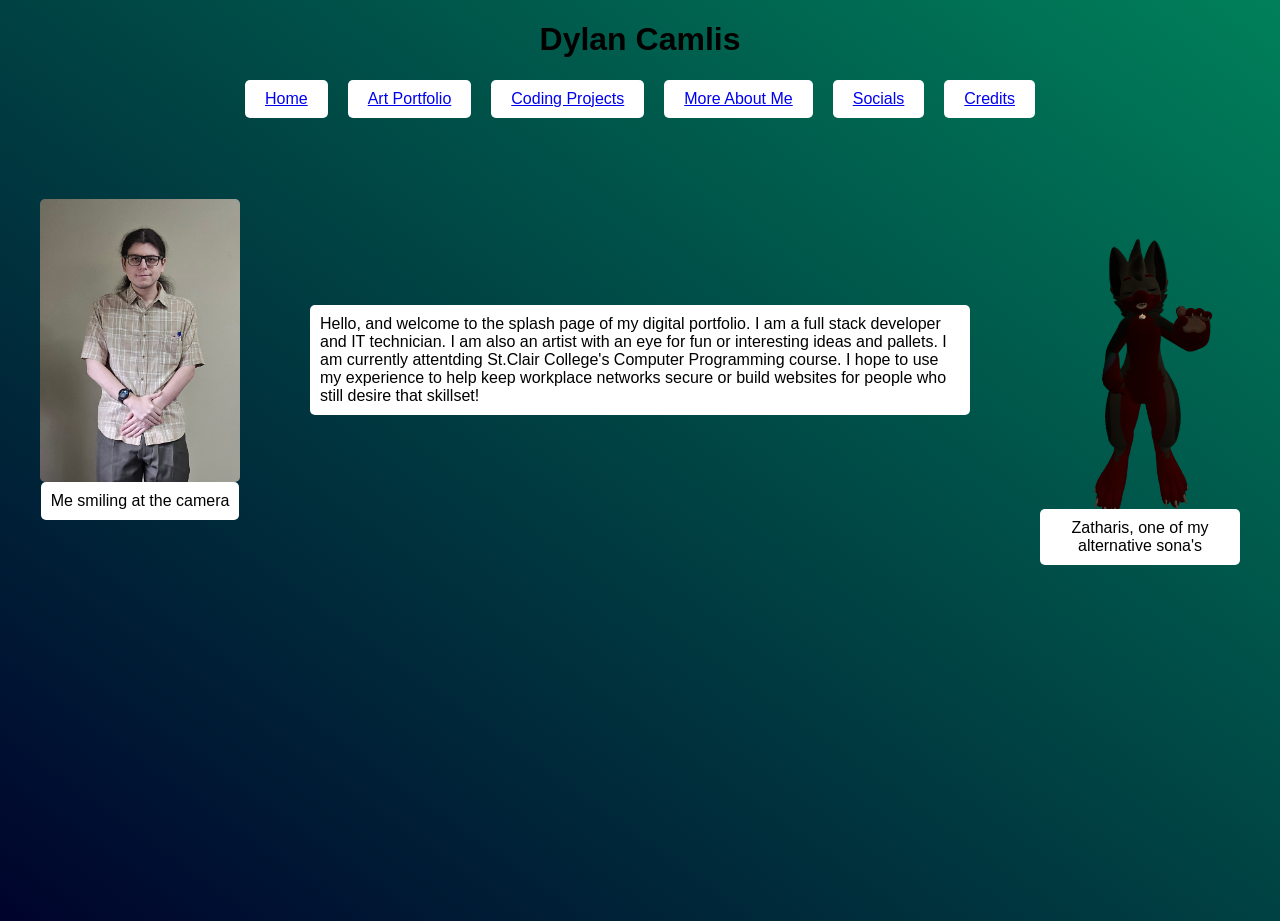
<file: index.html>
<!DOCTYPE html>
<html lang="en">
<head>
    <meta charset="UTF-8">
    <meta name="viewport" content="width=device-width, initial-scale=1.0">
    <title>Home Page</title>
    <link rel="stylesheet" href="assets/css/global/main.css">
    <link rel="stylesheet" href="assets/css/global/responiveCSS.css">
    <link rel="stylesheet" href="assets/css/pages/splash.css">
</head>
<body>
    <H1>Dylan Camlis</H1>

    <nav>
        <ul>
            <li><a href="index.html">Home</a></li>
            <li><a href="pages/artandtextures.html">Art Portfolio</a></li>
            <li><a href="pages/codingprojects.html">Coding Projects</a></li>
            <li><a href="pages/about.html">More About Me</a></li>
            <li><a href="pages/socials.html">Socials</a></li>
            <li><a href="pages/credits.html">Credits</a></li>
        </ul>
    </nav>

    <div class="main-content">
        <figure>
            <img src="assets/images/misc/portfolio.jpg" alt="A white/hispanic male in blue jeans, a tan plad shirt">
            <figcaption>Me smiling at the camera</figcaption>
        </figure>
   
        <p>Hello, and welcome to the splash page of my digital portfolio. I am a full stack developer and IT technician. I am also an artist with an eye for fun or interesting ideas and pallets.
        I am currently attentding St.Clair College's Computer Programming course. I hope to use my experience to help keep workplace networks secure or build websites for people who still desire that skillset!

        <figure>
            <img src="assets/images/misc/vrchat.png" alt="A grey and red fluffy dragon with red horns, along with heterochromic eyes of the same shades.">
            <figcaption>Zatharis, one of my alternative sona's</figcaption>
        </figure>
    </div>


</body>
</html>
</file>
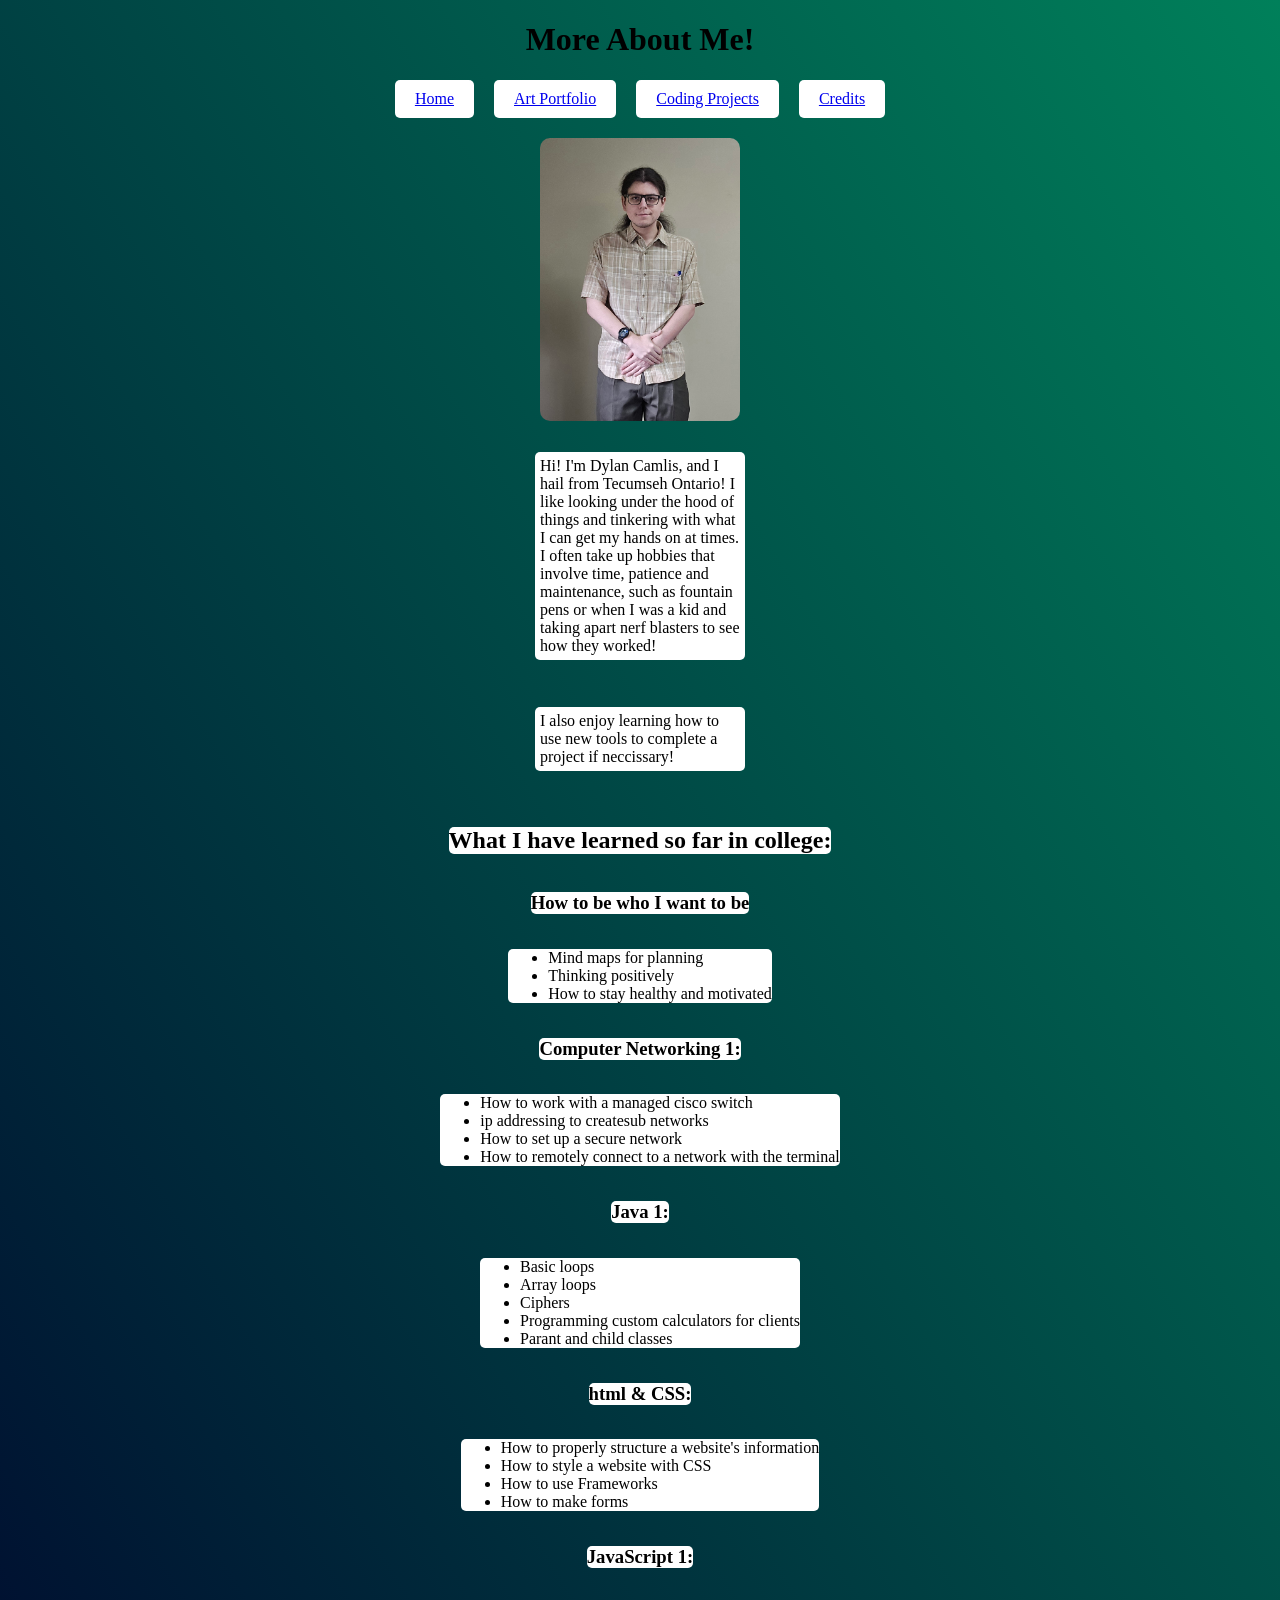
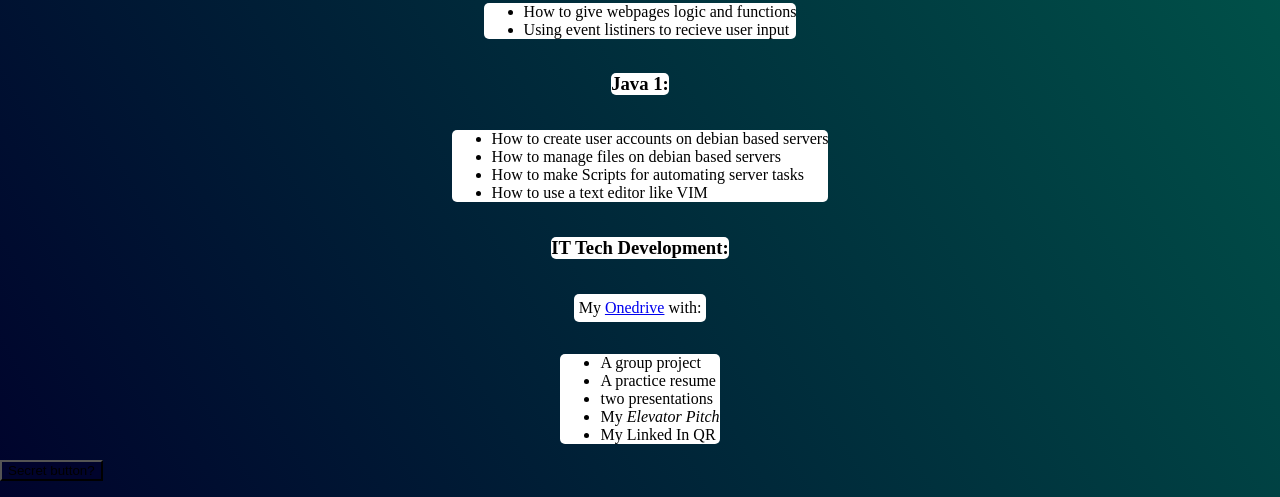
<file: about.html>
<!DOCTYPE html>
<html lang="en">
<head>
    <meta charset="UTF-8">
    <meta name="viewport" content="width=device-width, initial-scale=1.0">
    <title>More about me</title>
    <link rel="stylesheet" href="Sources/Css/aboutPage.css">
    <link rel="stylesheet" href="Sources/Css/responiveCSS.css">
</head>
<body>
    <h1>More About Me!</h1>
    <nav>
        <ul>
            <li><a href="index.html">Home</a></li>
            <li><a href="artandtextures.html">Art Portfolio</a></li>
            <li><a href="codingprojects.html">Coding Projects</a></li>
            <li><a href="credits.html">Credits</a></li>
        </ul>
    </nav>

    <figure>
        <img src="Sources/images/MyPortfolioPicture.jpg" alt="A white/hispanic male in a red hoodie with a brown hat">
        
        <p>Hi! I'm Dylan Camlis, and I hail from Tecumseh Ontario! I like looking under the hood of things and tinkering with what I can get my hands on at times. I often take up hobbies that involve time, patience and maintenance, such as fountain pens or when I was a kid and taking apart nerf blasters to see how they worked!</p>

        <p>I also enjoy learning how to use new tools to complete a project if neccissary!</p>
    </figure>

    <article>
        <h2>What I have learned so far in college:</h2>
        <h3>How to be who I want to be</h3>
        <ul>
            <li>Mind maps for planning</li>
            <li>Thinking positively</li>
            <li>How to stay healthy and motivated</li>
        </ul>
    </article>

    <article>
        <h3>Computer Networking 1:</h3>
        <ul>
            <li>How to work with a managed cisco switch</li>
            <li>ip addressing to createsub networks</li>
            <li>How to set up a secure network</li>
            <li>How to remotely connect to a network with the terminal</li>
        </ul>
    </article>

    <article>
        <h3>Java 1:</h3>
        <ul>
            <li>Basic loops</li>
            <li>Array loops</li>
            <li>Ciphers</li>
            <li>Programming custom calculators for clients</li>
            <li>Parant and child classes</li>
        </ul>
    </article>

    <article>
        <h3>html & CSS:</h3>
        <ul>
            <li>How to properly structure a website's information</li>
            <li>How to style a website with CSS</li>
            <li>How to use Frameworks</li>
            <li>How to make forms</li>
        </ul>
    </article>

    <article>
        <h3>JavaScript 1:</h3>
        <ul>
            <li>How to give webpages logic and functions</li>
            <li>Using event listiners to recieve user input</li>
        </ul>
    </article>

    <article>
        <h3>Java 1:</h3>
        <ul>
            <li>How to create user accounts on debian based servers</li>
            <li>How to manage files on debian based servers</li>
            <li>How to make Scripts for automating server tasks</li>
            <li>How to use a text editor like VIM</li>
        </ul>
    </article>

    <article>
        <h3>IT Tech Development:</h3>
        <p class="onedrive">My <a href="https://1drv.ms/f/c/f6650379d0a12bfd/IgAprEOjR-3uSr1IPevURlq1ATlXsiIFxYUj9usb26-EBsg?e=nUJhO6">Onedrive</a> with:</p>
        <ul>
            <li>A group project</li>
            <li>A practice resume</li>
            <li>two presentations</li>
            <li>My <em>Elevator Pitch</em></li>
            <li>My Linked In QR</li>
        </ul>
    </article>

    <button id="Game">Secret button?</button>
    <p id="Counter"></p>
    <script src="Sources/JavaScript/ButtonGame.js"></script>
    
</body>
</html>
</file>
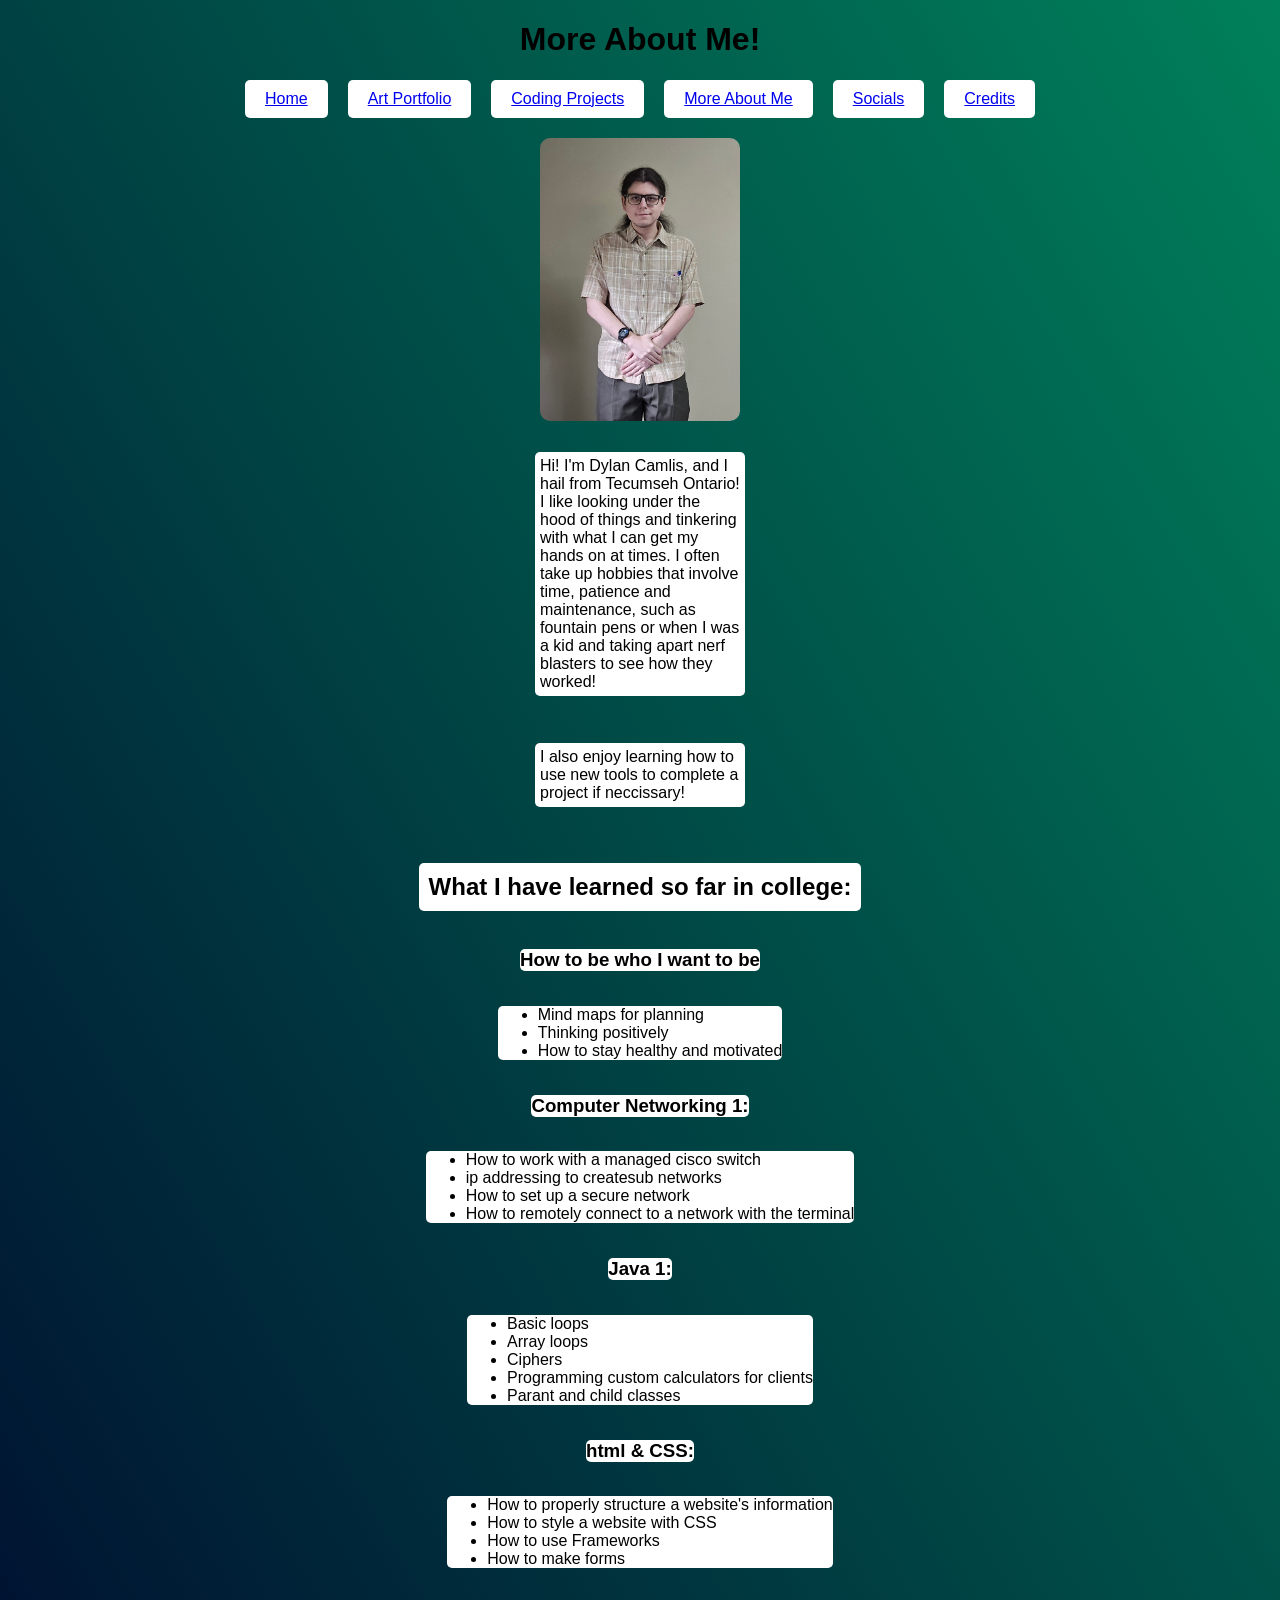
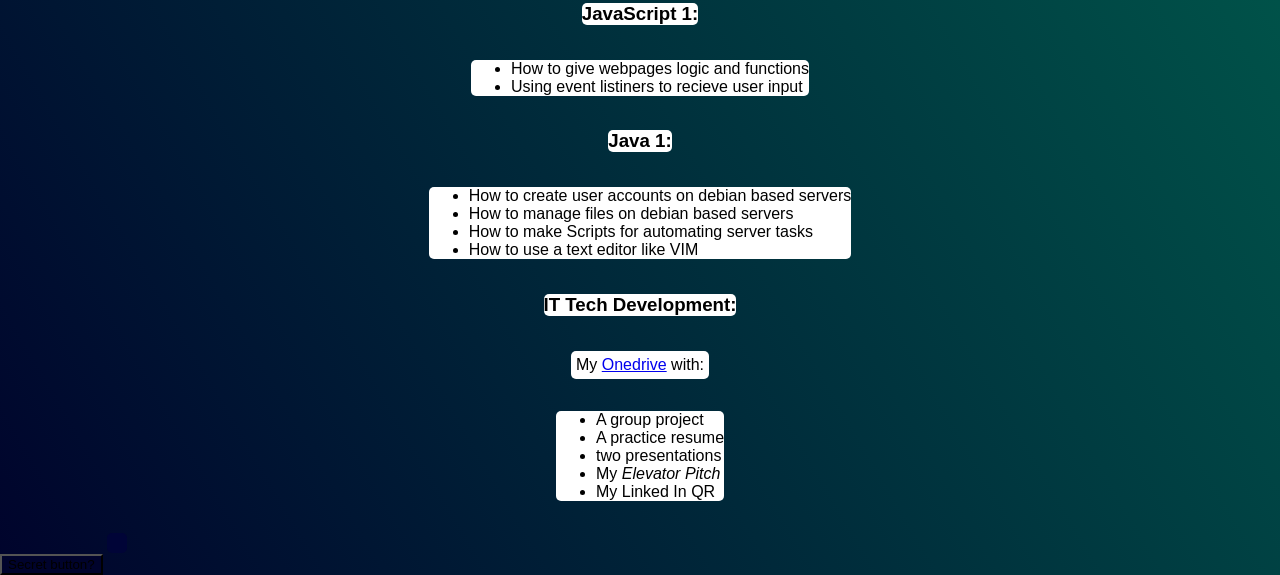
<file: pages/about.html>
<!DOCTYPE html>
<html lang="en">
<head>
    <meta charset="UTF-8">
    <meta name="viewport" content="width=device-width, initial-scale=1.0">
    <title>More about me</title>
    <link rel="stylesheet" href="../assets/css/global/main.css">
    <link rel="stylesheet" href="../assets/css/global/responiveCSS.css">
    <link rel="stylesheet" href="../assets/css/pages/about.css">

</head>
<body>
    <h1>More About Me!</h1>
    <nav>
        <ul>
            <li><a href="../index.html">Home</a></li>
            <li><a href="artandtextures.html">Art Portfolio</a></li>
            <li><a href="codingprojects.html">Coding Projects</a></li>
            <li><a href="about.html">More About Me</a></li>
            <li><a href="socials.html">Socials</a></li>
            <li><a href="credits.html">Credits</a></li>
        </ul>
    </nav>

    <figure>
        <img src="../assets/images/misc/portfolio.jpg" alt="A white/hispanic male in a red hoodie with a brown hat">
        
        <p>Hi! I'm Dylan Camlis, and I hail from Tecumseh Ontario! I like looking under the hood of things and tinkering with what I can get my hands on at times. I often take up hobbies that involve time, patience and maintenance, such as fountain pens or when I was a kid and taking apart nerf blasters to see how they worked!</p>

        <p>I also enjoy learning how to use new tools to complete a project if neccissary!</p>
    </figure>

    <article>
        <h2>What I have learned so far in college:</h2>
        <h3>How to be who I want to be</h3>
        <ul>
            <li>Mind maps for planning</li>
            <li>Thinking positively</li>
            <li>How to stay healthy and motivated</li>
        </ul>
    </article>

    <article>
        <h3>Computer Networking 1:</h3>
        <ul>
            <li>How to work with a managed cisco switch</li>
            <li>ip addressing to createsub networks</li>
            <li>How to set up a secure network</li>
            <li>How to remotely connect to a network with the terminal</li>
        </ul>
    </article>

    <article>
        <h3>Java 1:</h3>
        <ul>
            <li>Basic loops</li>
            <li>Array loops</li>
            <li>Ciphers</li>
            <li>Programming custom calculators for clients</li>
            <li>Parant and child classes</li>
        </ul>
    </article>

    <article>
        <h3>html & CSS:</h3>
        <ul>
            <li>How to properly structure a website's information</li>
            <li>How to style a website with CSS</li>
            <li>How to use Frameworks</li>
            <li>How to make forms</li>
        </ul>
    </article>

    <article>
        <h3>JavaScript 1:</h3>
        <ul>
            <li>How to give webpages logic and functions</li>
            <li>Using event listiners to recieve user input</li>
        </ul>
    </article>

    <article>
        <h3>Java 1:</h3>
        <ul>
            <li>How to create user accounts on debian based servers</li>
            <li>How to manage files on debian based servers</li>
            <li>How to make Scripts for automating server tasks</li>
            <li>How to use a text editor like VIM</li>
        </ul>
    </article>

    <article>
        <h3>IT Tech Development:</h3>
        <p class="onedrive">My <a href="https://1drv.ms/f/c/f6650379d0a12bfd/IgAprEOjR-3uSr1IPevURlq1ATlXsiIFxYUj9usb26-EBsg?e=nUJhO6">Onedrive</a> with:</p>
        <ul>
            <li>A group project</li>
            <li>A practice resume</li>
            <li>two presentations</li>
            <li>My <em>Elevator Pitch</em></li>
            <li>My Linked In QR</li>
        </ul>
    </article>

    <button id="Game">Secret button?</button>
    <p id="Counter"></p>
    <script src="../assets/js/ButtonGame.js"></script>
    
    
</body>
</html>
</file>
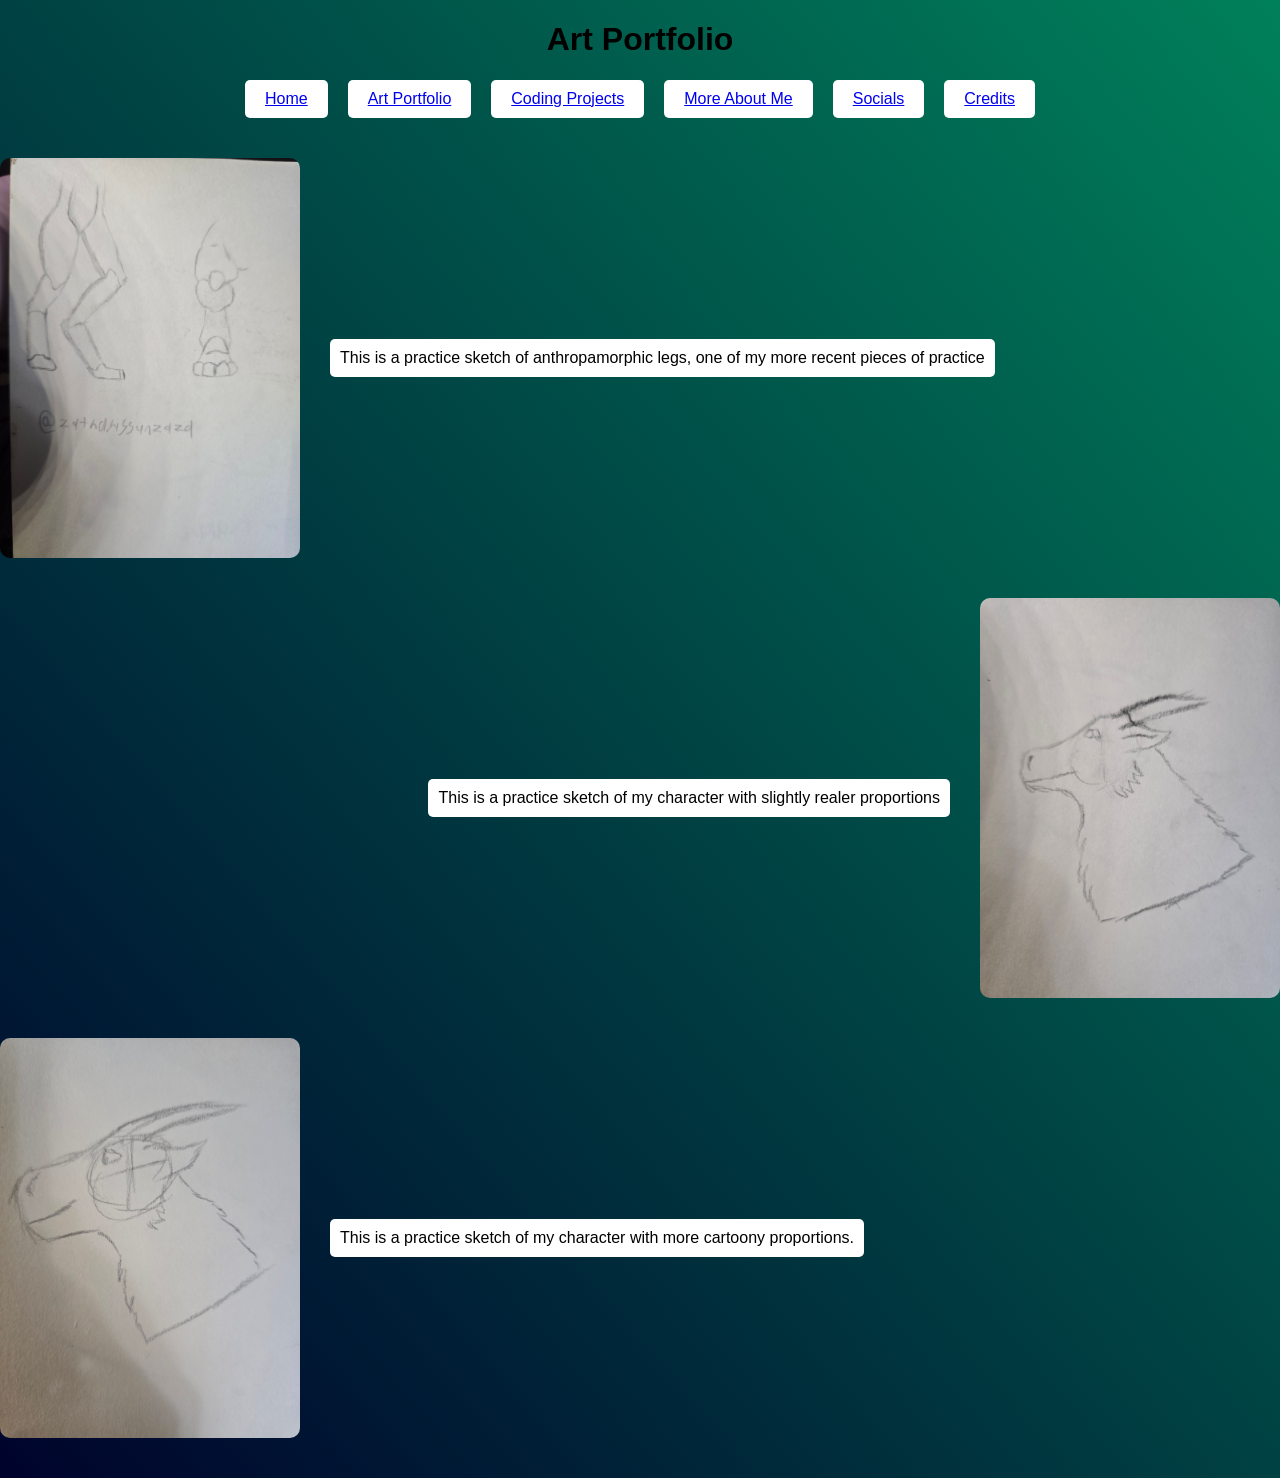
<file: pages/artandtextures.html>
<!DOCTYPE html>
<html lang="en">
<head>
    <meta charset="UTF-8">
    <meta name="viewport" content="width=device-width, initial-scale=1.0">
    <title>Art and texture work</title>
    <link rel="stylesheet" href="../assets/css/global/main.css">
    <link rel="stylesheet" href="../assets/css/global/responiveCSS.css">
    <link rel="stylesheet" href="../assets/css/pages/art.css">
</head>
<h1>Art Portfolio</h1>
<body>
    <nav>
        <ul>
            <li><a href="../index.html">Home</a></li>
            <li><a href="artandtextures.html">Art Portfolio</a></li>
            <li><a href="codingprojects.html">Coding Projects</a></li>
            <li><a href="about.html">More About Me</a></li>
            <li><a href="socials.html">Socials</a></li>
            <li><a href="credits.html">Credits</a></li>
        </ul>
    </nav>

    <div class="projects">
        <figure class="project">
            <img src="../assets/images/art/Legs.jpg" alt="Practice of detailed anthropamorphic legs">
            <p>This is a practice sketch of anthropamorphic legs, one of my more recent pieces of practice</p>
        </figure>

        <figure class="project">
            <img src="../assets/images/art/Realer.jpg" alt="Zatharis in slightly realer proportions">
            <p>This is a practice sketch of my character with slightly realer proportions</p>
        </figure>

        <figure class="project">
            <img src="../assets/images/art/Toony.jpg" alt="Zatharis in toony proportions">
            <p>This is a practice sketch of my character with more cartoony proportions.</p>
        </figure>
    </div>
    <script src="../assets/js/loadComponents.js"></script>

</body>
</html>
</file>
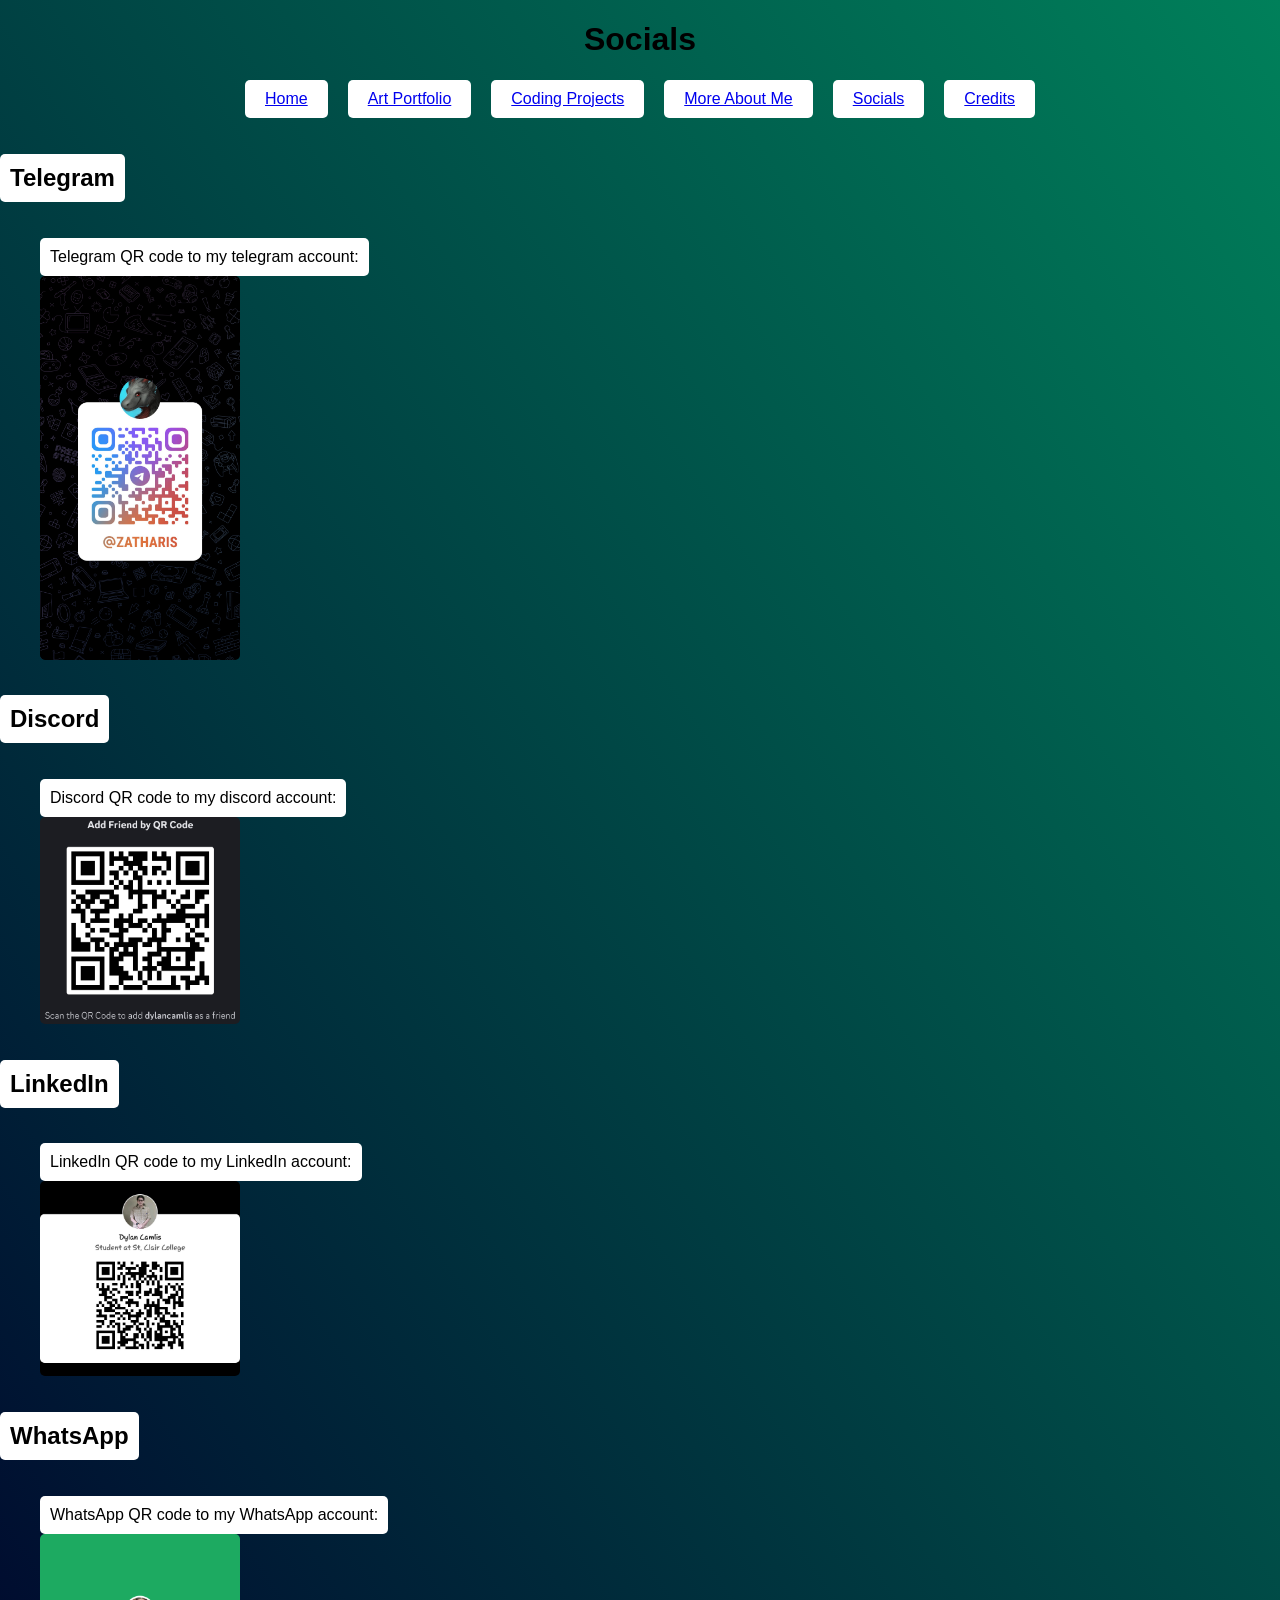
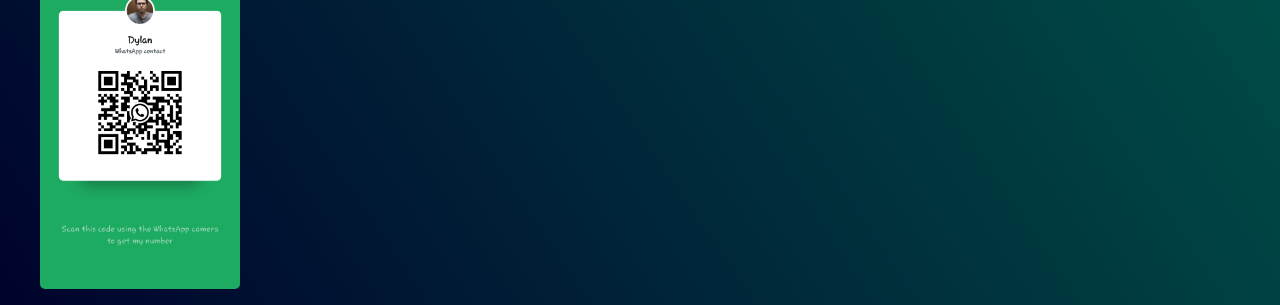
<file: pages/socials.html>
<!DOCTYPE html>
<html lang="en">
<head>
    <meta charset="UTF-8">
    <meta name="viewport" content="width=device-width, initial-scale=1.0">
    <title>Socials</title>
    <link rel="stylesheet" href="../assets/css/global/main.css">
    <link rel="stylesheet" href="../assets/css/global/responiveCSS.css">
    <link rel="stylesheet" href="../assets/css/pages/social.css">
</head>
<body>
    <h1>Socials</h1>
    <nav>
        <ul>
            <li><a href="../index.html">Home</a></li>
            <li><a href="artandtextures.html">Art Portfolio</a></li>
            <li><a href="codingprojects.html">Coding Projects</a></li>
            <li><a href="about.html">More About Me</a></li>
            <li><a href="socials.html">Socials</a></li>
            <li><a href="credits.html">Credits</a></li>
        </ul>
    </nav>
    <article>
        <h2>Telegram</h2>
        <figure>
            <figcaption>Telegram QR code to my telegram account: </figcaption>
            <img src="../assets/images/socials/Telegram.jpg" alt="Telegram QR code to my telegram account: ">
            
        </figure>
    </article>
    <article>
        <h2>Discord</h2>
        <figure>
            <figcaption>Discord QR code to my discord account: </figcaption>
            <img src="../assets/images/socials/Discord.jpg" alt="Discord QR code to my discord account: ">
            
        </figure>
    </article>
    <article>
        <h2>LinkedIn</h2>
        <figure>
            <figcaption>LinkedIn QR code to my LinkedIn account: </figcaption>
            <img src="../assets/images/socials/LinkedInQR.jpg" alt="LinkedIn QR code to my LinkedIn account: ">
        </figure>
    </article>
    <article>
        <h2>WhatsApp</h2>
        <figure>
            <figcaption>WhatsApp QR code to my WhatsApp account: </figcaption>
            <img src="../assets/images/socials/Whatsapp.png" alt="WhatsApp QR code to my WhatsApp account: ">
            
        </figure>
    </article>
    
</body>
</html>
</file>
<file: assets/css/global/main.css>
/* 
Color pallet:

Background:
blue
dark seafoam green (0, 128, 90)
links and texts:
white
Nav alt:
gray


*/

/* Giving the body some color */
body {
  margin: 0;
  min-height: 100vh;
  font-family: Arial, sans-serif;

  background: linear-gradient(to top right, rgb(0, 3, 44), rgb(0, 128, 90));
  background-repeat: no-repeat;
  background-size: cover;
}
/* Positioning and styling nav bar horizontally in the center */
nav ul{
    display: flex;
    justify-content: center;
    gap: 20px;
    list-style: none;
    padding: 0;
}

nav a {
    display: inline-block;
    padding: 10px 20px;
    background-color: white;
    border-radius: 5px;
}
/* Hover change */
nav a:hover {
    background-color: gray;
    color: white;
}
img {
    display: block;
    width:200px;
    height: auto;
    border-radius: 5px;
}
h1 {
    display: flex;
    justify-content: center;
    gap: 30px;
}

h2, p, figcaption {
    background-color: white;
    display: inline-block;
    border-radius: 5px;
    padding: 10px;
}
</file>
<file: assets/css/global/responiveCSS.css>
/* Make pages fit screen more proportionally */
/* html, body{
    height: 100%;
} */


/* if the viewport is smaller it will change pages dynamically */
@media(max-width: 726px){
    nav ul {
        flex-direction: column;
        align-items: center;
    }


    .project {
        flex-direction: column !important;
        text-align: center;
    }

    img {
        width: 90%;
        max-width: 300px;
    }

    .project p, figure p {
        max-width: 90%;
    }

    figure, .projects {
        width: 90%;
        margin: 20px auto;
    }

    h2, h3 {
        width: auto;
        text-align: center;
    }

}
</file>
<file: assets/css/pages/splash.css>
/* making the content in the main divider into a flex objext */
.main-content {
    display: flex;
    align-items: center;
    justify-content: center;
    gap: 30px;
    margin-top: 20px;
}


/* Centering figures and text */
figure {
    text-align: center;
}
</file>
<file: Sources/Css/aboutPage.css>
/* Giving the body some color */
body {
  margin: 0;
  min-height: 100vh;

  background: linear-gradient(to top right, rgb(0, 3, 44), rgb(0, 128, 90));
  background-repeat: no-repeat;
  background-size: cover;
}
/* Positioning and styling nav bar horizontally in the center */
nav ul{
    display: flex;
    justify-content: center;
    gap: 20px;
    list-style: none;
    padding: 0;
}
/* limiting image width */
img {
    display: block;
    width:200px;
    height: auto;
    border-radius: 10px;
}
/* Styling unorderd list */
article ul {
    background-color: white;
    max-width: 400px;
    border-radius: 5px;
}
/* Stying header */
h2 {
    background-color: white;
    max-width: 440px;
    border-radius: 5px;
}
/* Styling Class titles */
article h3 {
    background-color: white;
    max-width: 250px;
    border-radius: 5px;
}
/* Styling onedrive link */
.onedrive {
    background-color: white;
    max-width: 130px;
    padding: 5px;
    border-radius: 5px;
}
/* Aligning class lists to center */
article{
    display: flex;
    flex-direction: column;
    align-items: center;
}
/* Styling last paragraph */
:last-of-type p {
    max-width: 200px;
    border-radius: 5px;
}

figure {
    display: flex;
    flex-direction: column;
    align-items: center;
    width: 600px;
    margin: 20px auto;
    gap: 15px;
}
/* Styling paragraphs in figures */
figure p {
    background-color: white;
    padding: 5px;
    border-radius: 5px;
}
/* hiding button for game */
button{
    background-color: rgb(0, 3, 44);
}

/* Shaping nav buttons more */
nav a {
    display: inline-block;
    padding: 10px 20px;
    background-color: white;
    border-radius: 5px;
}
h1 {
    display: flex;
    justify-content: center;
    gap: 30px;
}

/* Hover change */
nav a:hover {
    background-color: gray;
    color: white;
}
</file>
<file: Sources/Css/responiveCSS.css>
/* Make pages fit screen more proportionally */
/* html, body{
    height: 100%;
} */


/* if the viewport is smaller it will change pages dynamically */
@media(max-width: 726px){
    nav ul {
        flex-direction: column;
        align-items: center;
    }


    .project {
        flex-direction: column !important;
        text-align: center;
    }

    img {
        width: 90%;
        max-width: 300px;
    }

    .project p, figure p {
        max-width: 90%;
    }

    figure, .projects {
        width: 90%;
        margin: 20px auto;
    }

    h2, h3 {
        width: auto;
        text-align: center;
    }

}
</file>
<file: assets/css/pages/about.css>
/* limiting image width */
img {
    display: block;
    width:200px;
    height: auto;
    border-radius: 10px;
}
/* Styling unorderd list */
article ul {
    background-color: white;
    max-width: 400px;
    border-radius: 5px;
}
/* Stying header */
h2 {
    background-color: white;
    max-width: 440px;
    border-radius: 5px;
}
/* Styling Class titles */
article h3 {
    background-color: white;
    max-width: 250px;
    border-radius: 5px;
}
/* Styling onedrive link */
.onedrive {
    background-color: white;
    max-width: 130px;
    padding: 5px;
    border-radius: 5px;
}
/* Aligning class lists to center */
article{
    display: flex;
    flex-direction: column;
    align-items: center;
}
/* Styling last paragraph */
body p {
    background-color: rgb(0, 4, 55);
    max-width: 200px;
    border-radius: 5px;
}

figure {
    display: flex;
    flex-direction: column;
    align-items: center;
    width: 600px;
    margin: 20px auto;
    gap: 15px;
}
/* Styling paragraphs in figures */
figure p {
    background-color: white;
    padding: 5px;
    border-radius: 5px;
}
/* hiding button for game */
button{
    background-color: rgb(0, 3, 44);
}

h1 {
    display: flex;
    justify-content: center;
    gap: 30px;
}
</file>
<file: assets/css/pages/art.css>
/* 
Dylan Camlis 2026, Aprl 16.

Color pallet:
Background:
Deep ocean blue
seafoam green
Nav Button Change:
gray
Text and nav background:
white


Index:
1 - Styling
2 - positioning
3 - interactivity
*/

/* 1.Styling */


/* 1.2 Limiting image width */
img {
    display: block;
    width:200px;
    height: auto;
}

/* 1.4 Stying articles */
.project img {
  width: 300px;
  border-radius: 10px;
}

/* 2.2 Positioning articles */
.project {
  display: flex;
  align-items: center;
  gap: 30px;
  margin: 40px 0;
}
.project:nth-child(even) {
  flex-direction: row-reverse;
}
/* 2.3 positioning header */
</file>
<file: assets/css/pages/social.css>

</file>
